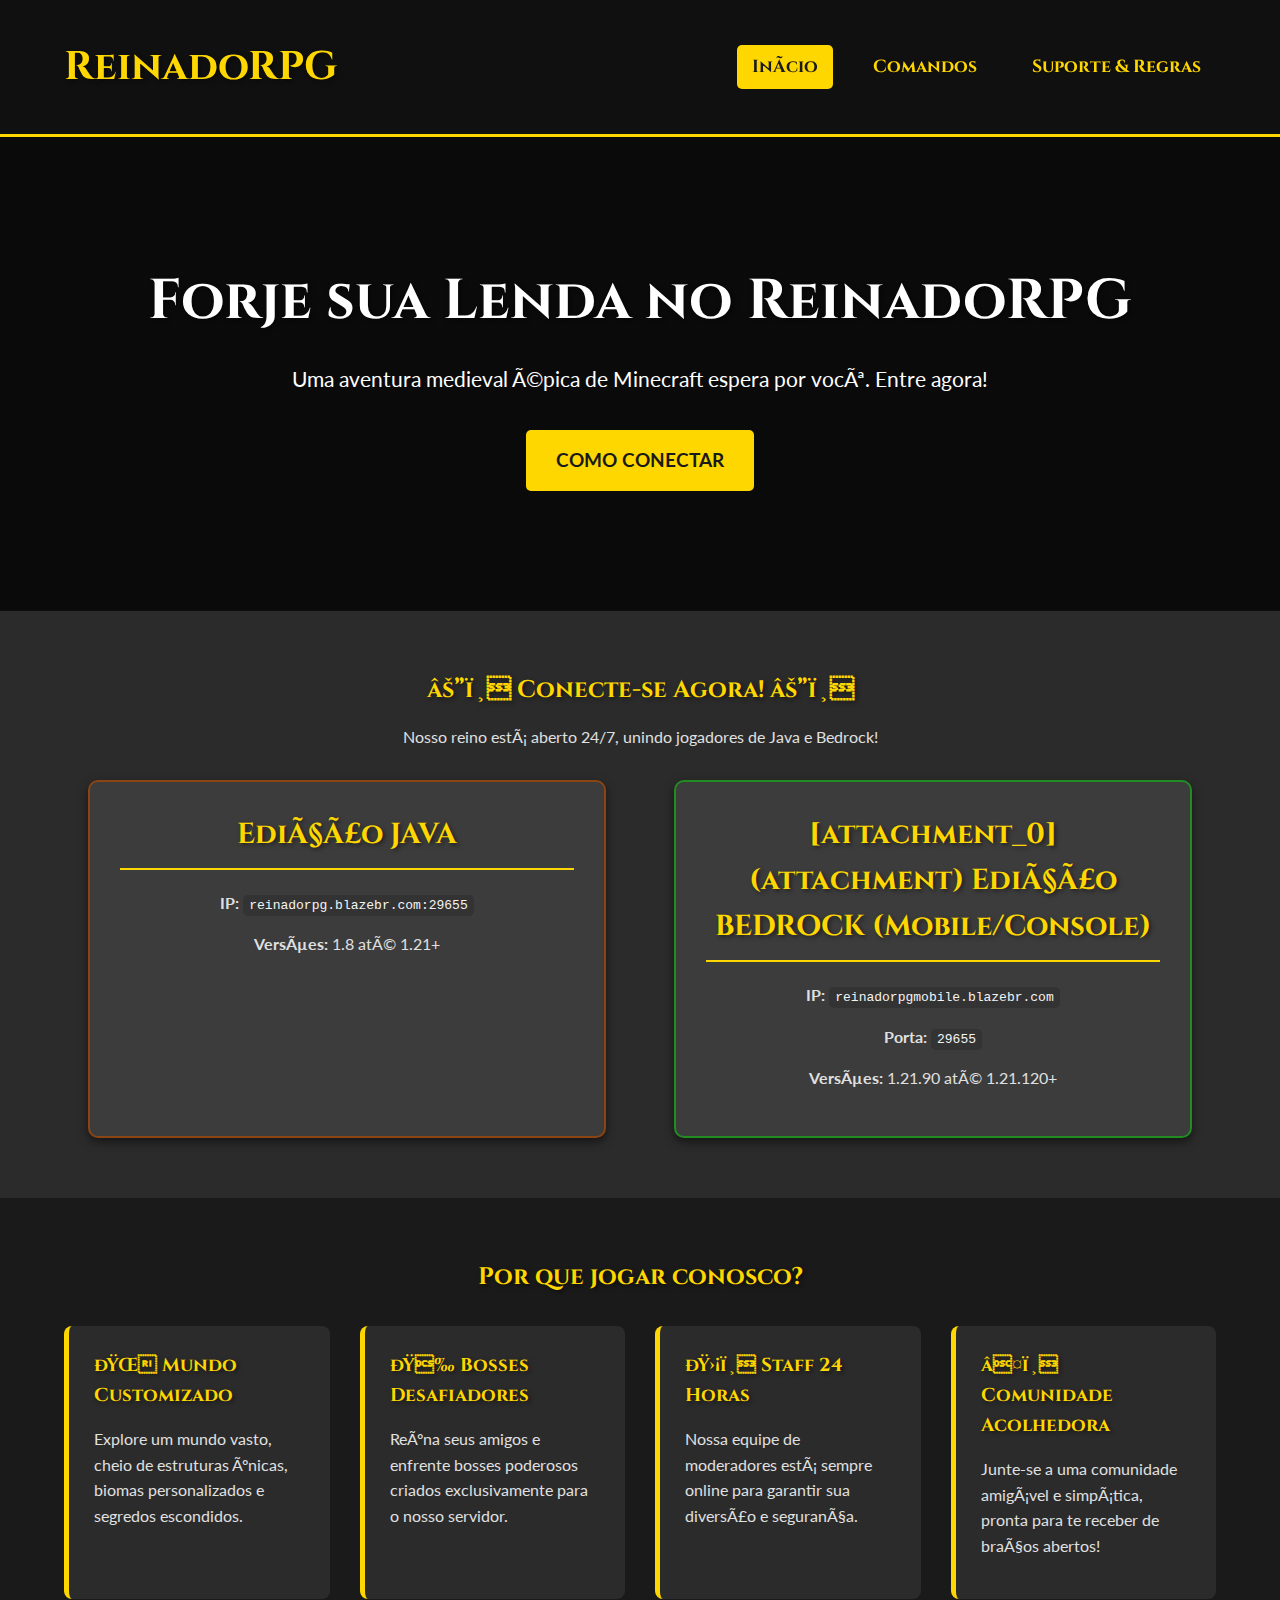
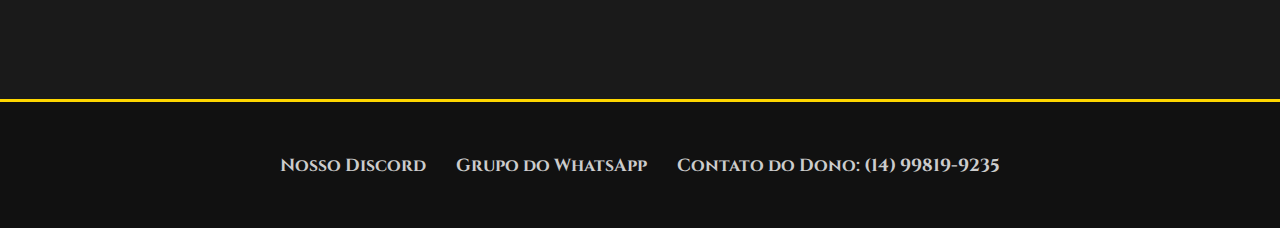
<file: index.html>
<!DOCTYPE html>
<html lang="pt-br">
<head>
    <meta charset="UTF-B">
    <meta name="viewport" content="width=device-width, initial-scale=1.0">
    <title>ReinadoRPG - Início</title>
    <link rel="stylesheet" href="style.css">
    <link href="https://fonts.googleapis.com/css2?family=Cinzel:wght@700&family=Lato:wght@400;700&display=swap" rel="stylesheet">
</head>
<body>
    <header>
        <div class="container">
            <h1 class="logo">ReinadoRPG</h1>
            <nav>
                <ul>
                    <li><a href="index.html" class="active">Início</a></li>
                    <li><a href="comandos.html">Comandos</a></li>
                    <li><a href="suporte.html">Suporte & Regras</a></li>
                </ul>
            </nav>
        </div>
    </header>

    <main>
        <section class="hero">
            <div class="container">
                <h2>Forje sua Lenda no ReinadoRPG</h2>
                <p>Uma aventura medieval épica de Minecraft espera por você. Entre agora!</p>
                <a href="#conexao" class="cta-button">Como Conectar</a>
            </div>
        </section>

        <section id="conexao" class="info-section">
            <div class="container">
                <h2>⚔️ Conecte-se Agora! ⚔️</h2>
                <p>Nosso reino está aberto 24/7, unindo jogadores de Java e Bedrock!</p>
                
                <div class="connection-boxes">
                    <div class="connection-box java">
                        <h3> Edição JAVA</h3>
                        <p><strong>IP:</strong> <code>reinadorpg.blazebr.com:29655</code></p>
                        <p><strong>Versões:</strong> 1.8 até 1.21+</p>
                    </div>
                    
                    <div class="connection-box bedrock">
                        <h3>[attachment_0](attachment) Edição BEDROCK (Mobile/Console)</h3>
                        <p><strong>IP:</strong> <code>reinadorpgmobile.blazebr.com</code></p>
                        <p><strong>Porta:</strong> <code>29655</code></p>
                        <p><strong>Versões:</strong> 1.21.90 até 1.21.120+</p>
                    </div>
                </div>
            </div>
        </section>

        <section class="features-section">
            <div class="container">
                <h2>Por que jogar conosco?</h2>
                <div class="features-grid">
                    <div class="feature">
                        <h3>🌍 Mundo Customizado</h3>
                        <p>Explore um mundo vasto, cheio de estruturas únicas, biomas personalizados e segredos escondidos.</p>
                    </div>
                    <div class="feature">
                        <h3>🐉 Bosses Desafiadores</h3>
                        <p>Reúna seus amigos e enfrente bosses poderosos criados exclusivamente para o nosso servidor.</p>
                    </div>
                    <div class="feature">
                        <h3>🛡️ Staff 24 Horas</h3>
                        <p>Nossa equipe de moderadores está sempre online para garantir sua diversão e segurança.</p>
                    </div>
                    <div class="feature">
                        <h3>❤️ Comunidade Acolhedora</h3>
                        <p>Junte-se a uma comunidade amigável e simpática, pronta para te receber de braços abertos!</p>
                    </div>
                </div>
            </div>
        </section>
    </main>

    <footer>
        <div class="container">
            <div class="footer-links">
                <a href="https://discord.gg/5jvwssAV9t" target="_blank">Nosso Discord</a>
                <a href="https://chat.whatsapp.com/EyBu39XdT7LEYKy4OXibOp" target="_blank">Grupo do WhatsApp</a>
                <span>Contato do Dono: (14) 99819-9235</span>
            </div>
        </div>
    </footer>
</body>
</html>
</file>
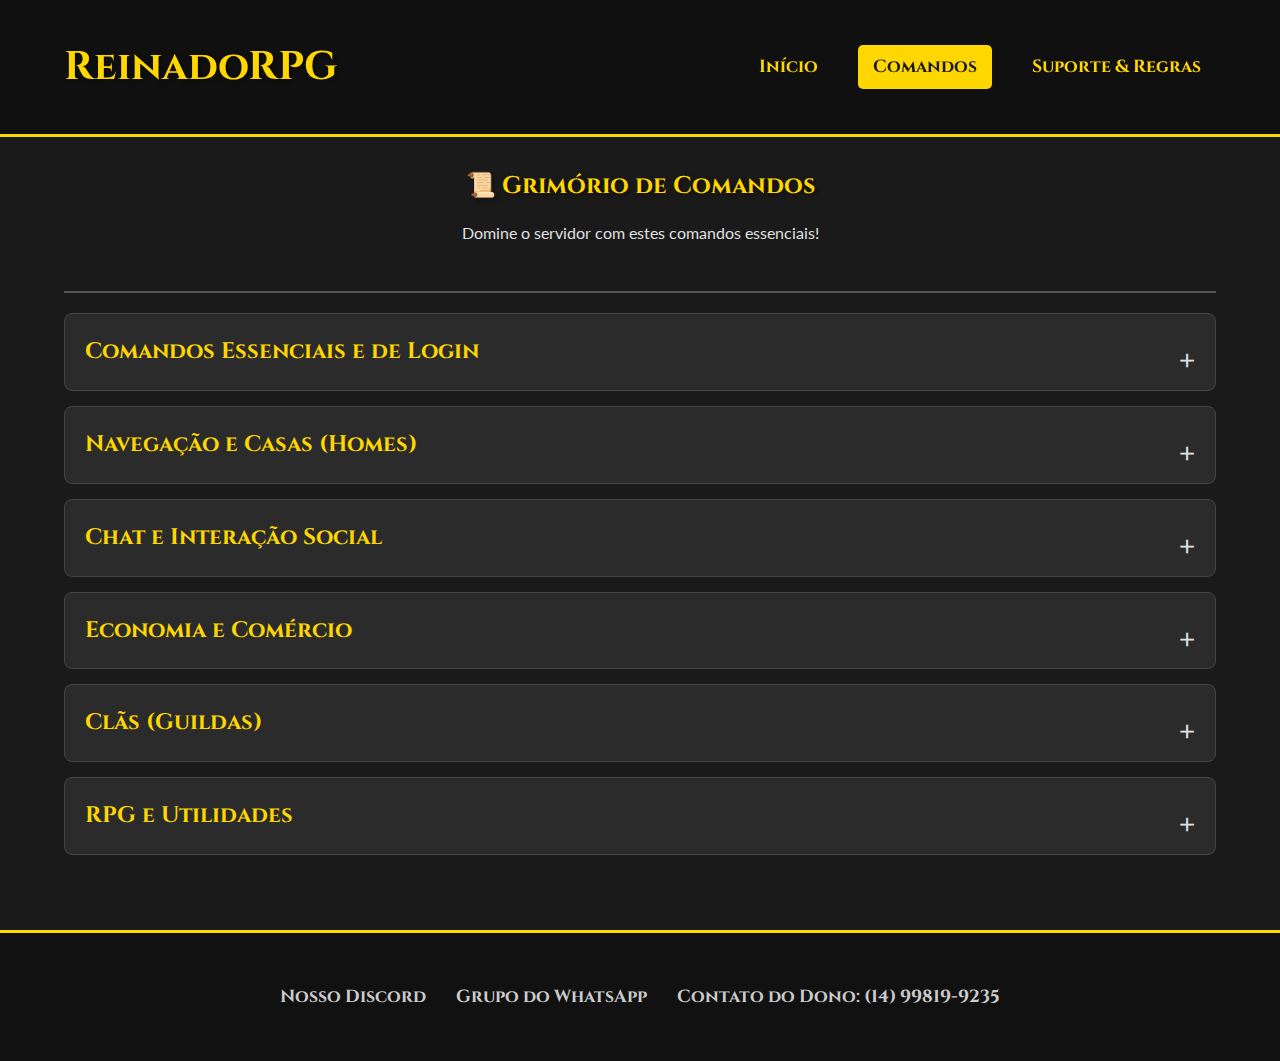
<file: comandos.html>
<!DOCTYPE html>
<html lang="pt-br">
<head>
    <meta charset="UTF-8">
    <meta name="viewport" content="width=device-width, initial-scale=1.0">
    <title>ReinadoRPG - Comandos</title>
    <link rel="stylesheet" href="style.css">
    <link href="https://fonts.googleapis.com/css2?family=Cinzel:wght@700&family=Lato:wght@400;700&display=swap" rel="stylesheet">
</head>
<body>
    <header>
        <div class="container">
            <h1 class="logo">ReinadoRPG</h1>
            <nav>
                <ul>
                    <li><a href="index.html">Início</a></li>
                    <li><a href="comandos.html" class="active">Comandos</a></li>
                    <li><a href="suporte.html">Suporte & Regras</a></li>
                </ul>
            </nav>
        </div>
    </header>

    <main>
        <section class="container page-title">
            <h2>📜 Grimório de Comandos</h2>
            <p>Domine o servidor com estes comandos essenciais!</p>
        </section>

        <section class="container">
            
            <details class="command-category">
                <summary>Comandos Essenciais e de Login</summary>
                <ul>
                    <li><strong>/register (senha) (senha)</strong> - Cria sua conta no servidor. Use uma senha segura!</li>
                    <li><strong>/login (senha)</strong> - Acessa sua conta ao entrar no servidor.</li>
                    <li><strong>/spawn</strong> - Retorna você instantaneamente para o ponto inicial do servidor.</li>
                    <li><strong>/kits</strong> - Abre o menu para resgatar seus kits (diários, de classe, etc.).</li>
                </ul>
            </details>

            <details class="command-category">
                <summary>Navegação e Casas (Homes)</summary>
                <ul>
                    <li><strong>/rtp</strong> - Teleporta você para um local aleatório no mundo.</li>
                    <li><strong>/warp</strong> - Abre a lista de locais públicos para onde você pode se teleportar.</li>
                    <li><strong>/createhome (nome)</strong> - Cria um ponto de teleporte (home) na sua localização atual.</li>
                    <li><strong>/sethome (nome)</strong> - Atualiza a localização de uma home existente.</li>
                    <li><strong>/home (nome)</strong> - Teleporta você para a home especificada.</li>
                    <li><strong>/delhome (nome)</strong> - Apaga uma de suas homes.</li>
                </ul>
            </details>

            <details class="command-category">
                <summary>Chat e Interação Social</summary>
                <ul>
                    <li><strong>/g (mensagem)</strong> - Envia uma mensagem no chat global.</li>
                    <li><strong>/tell (jogador) (msg)</strong> - Envia uma mensagem privada para outro jogador.</li>
                    <li><strong>/afk</strong> - Marca você como "Ausente" (Away From Keyboard).</li>
                    <li><strong>/sit</strong> - Permite que seu personagem se sente no chão.</li>
                    <li><strong>/ignoreplayer (nome)</strong> - Bloqueia todas as mensagens de um jogador específico.</li>
                </ul>
            </details>

            <details class="command-category">
                <summary>Economia e Comércio</summary>
                <ul>
                    <li><strong>/balance</strong> - Mostra quanto dinheiro (money) você possui.</li>
                    <li><strong>/balancetop</strong> - Exibe a lista dos jogadores mais ricos do servidor.</li>
                    <li><strong>/pay (jogador) (quantia)</strong> - Paga uma quantia em dinheiro para outro jogador.</li>
                    <li><strong>/sell inventou</strong> - Vende itens do seu inventário (verificar o comando exato no jogo).</li>
                    <li><strong>/sell blocos</strong> - Vende blocos (verificar o comando exato no jogo).</li>
                    <li><strong>/sell all</strong> - Vende todos os itens vendáveis do seu inventário.</li>
                </ul>
            </details>

            <details class="command-category">
                <summary>Clãs (Guildas)</summary>
                <ul>
                    <li><strong>/clan menu</strong> - Abre a interface principal de gerenciamento do seu clã.</li>
                    <li><strong>/clan invite (jogador)</strong> - Convida um jogador para o seu clã.</li>
                    <li><strong>/clan accept</strong> - Aceita um convite para entrar em um clã.</li>
                    <li><strong>/clan deny</strong> - Recusa um convite de clã.</li>
                    <li><strong>/clan kick (jogador)</strong> - Remove um membro do seu clã.</li>
                    <li><strong>/clan setbase</strong> - Define a base (home) do seu clã na sua localização.</li>
                    <li><strong>/clan base</strong> - Teleporta você para a base do seu clã.</li>
                </ul>
            </details>

            <details class="command-category">
                <summary>RPG e Utilidades</summary>
                <ul>
                    <li><strong>/bendgui</strong> - Abre a interface de habilidades e magias.</li>
                    <li><strong>/level</strong> - Exibe seu nível atual e progresso.</li>
                    <li><strong>/skins</strong> - Abre o menu para alterar ou customizar sua skin.</li>
                    <li><strong>/discord</strong> - Mostra o link do Discord oficial do servidor.</li>
                    <li><strong>/claim (nome)</strong> - Possivelmente relacionado a proteger seu terreno (verificar uso).</li>
                    <li><strong>/ping</strong> - Testa sua latência (conexão) com o servidor. (Resposta: Pong!)</li>
                    <li><strong>/jukebox</strong> - Permite tocar músicas (verificar uso).</li>
                    <li><strong>/helpop (mensagem)</strong> - Envia uma mensagem de ajuda diretamente para a Staff online.</li>
                </ul>
            </details>

        </section>
    </main>

    <footer>
        <div class="container">
            <div class="footer-links">
                <a href="https://discord.gg/5jvwssAV9t" target="_blank">Nosso Discord</a>
                <a href="https://chat.whatsapp.com/EyBu39XdT7LEYKy4OXibOp" target="_blank">Grupo do WhatsApp</a>
                <span>Contato do Dono: (14) 99819-9235</span>
            </div>
        </div>
    </footer>
</body>
</html>
</file>
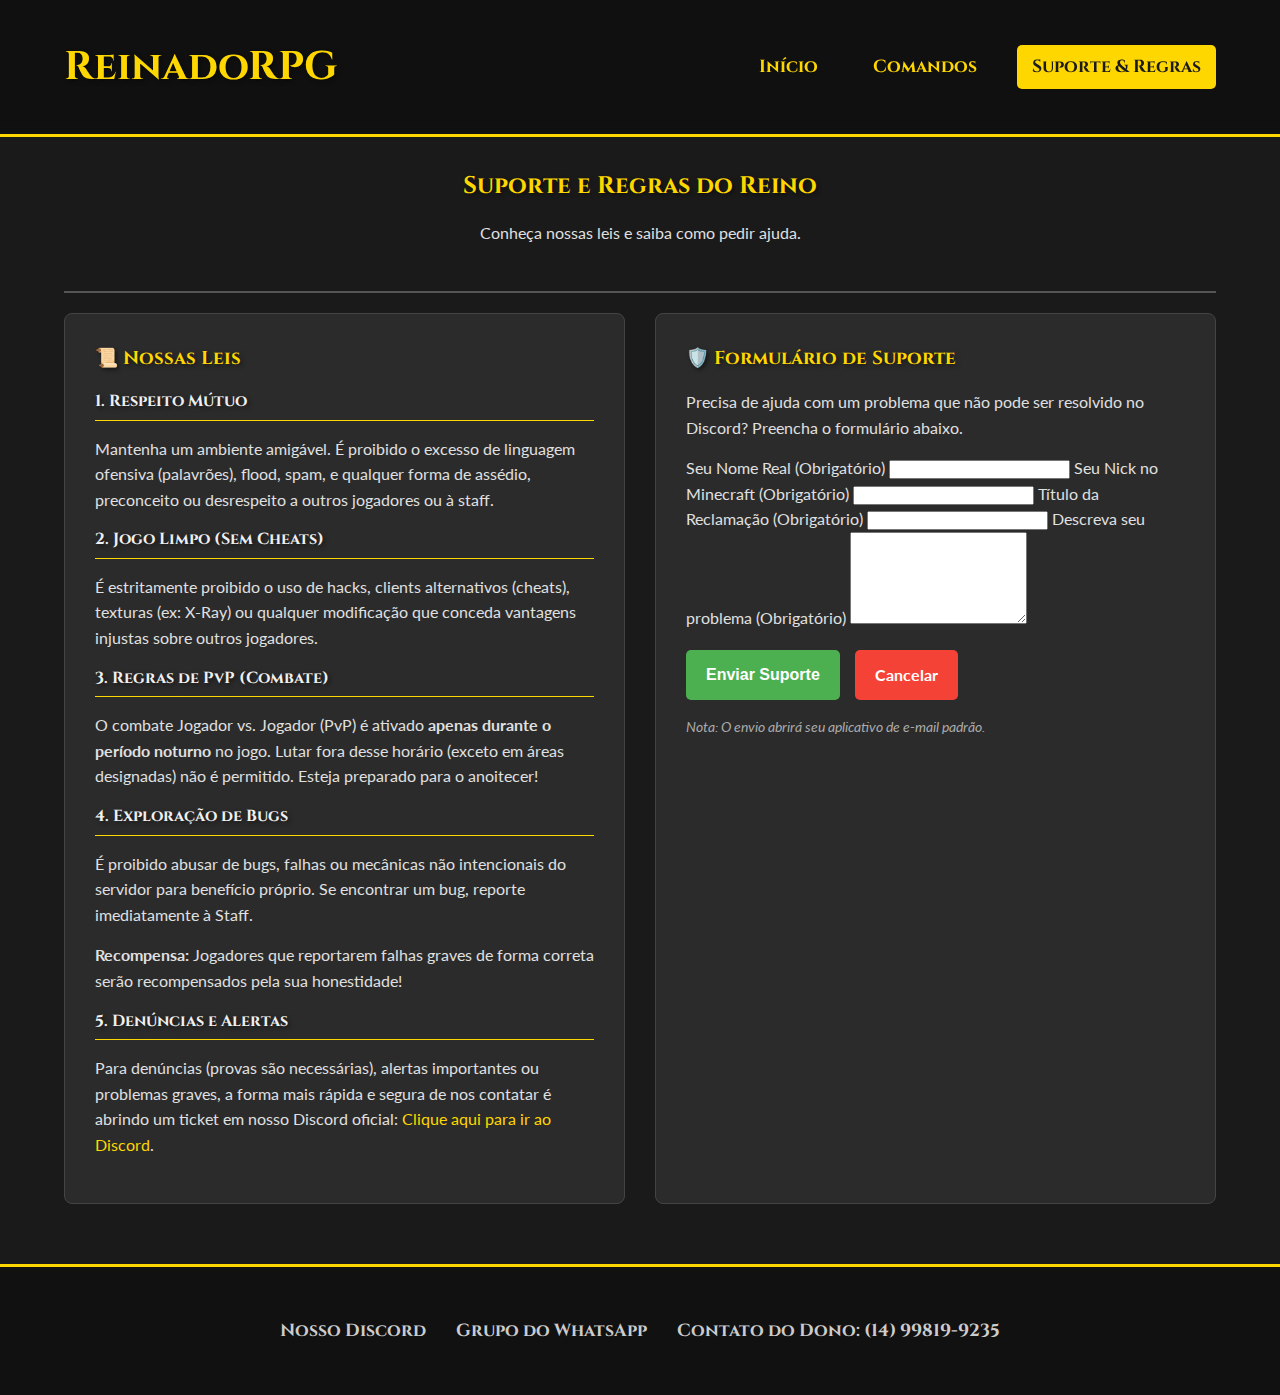
<file: suporte.html>
<!DOCTYPE html>
<html lang="pt-br">
<head>
    <meta charset="UTF-8">
    <meta name="viewport" content="width=device-width, initial-scale=1.0">
    <title>ReinadoRPG - Suporte & Regras</title>
    <link rel="stylesheet" href="style.css">
    <link href="https://fonts.googleapis.com/css2?family=Cinzel:wght@700&family=Lato:wght@400;700&display=swap" rel="stylesheet">
</head>
<body>
    <header>
        <div class="container">
            <h1 class="logo">ReinadoRPG</h1>
            <nav>
                <ul>
                    <li><a href="index.html">Início</a></li>
                    <li><a href="comandos.html">Comandos</a></li>
                    <li><a href="suporte.html" class="active">Suporte & Regras</a></li>
                </ul>
            </nav>
        </div>
    </header>

    <main>
        <section class="container page-title">
            <h2>Suporte e Regras do Reino</h2>
            <p>Conheça nossas leis e saiba como pedir ajuda.</p>
        </section>

        <div class="container support-grid">
            <div class="rules-box">
                <h3>📜 Nossas Leis</h3>
                
                <h4>1. Respeito Mútuo</h4>
                <p>Mantenha um ambiente amigável. É proibido o excesso de linguagem ofensiva (palavrões), flood, spam, e qualquer forma de assédio, preconceito ou desrespeito a outros jogadores ou à staff.</p>

                <h4>2. Jogo Limpo (Sem Cheats)</h4>
                <p>É estritamente proibido o uso de hacks, clients alternativos (cheats), texturas (ex: X-Ray) ou qualquer modificação que conceda vantagens injustas sobre outros jogadores.</p>

                <h4>3. Regras de PvP (Combate)</h4>
                <p>O combate Jogador vs. Jogador (PvP) é ativado <strong>apenas durante o período noturno</strong> no jogo. Lutar fora desse horário (exceto em áreas designadas) não é permitido. Esteja preparado para o anoitecer!</p>

                <h4>4. Exploração de Bugs</h4>
                <p>É proibido abusar de bugs, falhas ou mecânicas não intencionais do servidor para benefício próprio. Se encontrar um bug, reporte imediatamente à Staff.</p>
                <p><strong>Recompensa:</strong> Jogadores que reportarem falhas graves de forma correta serão recompensados pela sua honestidade!</p>

                <h4>5. Denúncias e Alertas</h4>
                <p>Para denúncias (provas são necessárias), alertas importantes ou problemas graves, a forma mais rápida e segura de nos contatar é abrindo um ticket em nosso Discord oficial: <a href="https://discord.gg/5jvwssAV9t" target="_blank">Clique aqui para ir ao Discord</a>.</p>
            </div>

            <div class="support-form-box">
                <h3>🛡️ Formulário de Suporte</h3>
                <p>Precisa de ajuda com um problema que não pode ser resolvido no Discord? Preencha o formulário abaixo.</p>
                
                <form classid="support-form" action="mailto:rpggamingbrasil@gmail.com" method="post" enctype="text/plain">
                    
                    <label for="nome">Seu Nome Real (Obrigatório)</label>
                    <input type="text" id="nome" name="Nome" required>
                    
                    <label for="nick">Seu Nick no Minecraft (Obrigatório)</label>
                    <input type="text" id="nick" name="Nick_Minecraft" required>
                    
                    <label for="titulo">Título da Reclamação (Obrigatório)</label>
                    <input type="text" id="titulo" name="Titulo" required>
                    
                    <label for="reclamacao">Descreva seu problema (Obrigatório)</label>
                    <textarea id="reclamacao" name="Reclamacao" rows="6" required></textarea>
                    
                    <div class="form-buttons">
                        <button type="submit" class="submit-button">Enviar Suporte</button>
                        <a href="index.html" class="cancel-button">Cancelar</a>
                    </div>
                </form>
                <p class="form-note">Nota: O envio abrirá seu aplicativo de e-mail padrão.</p>
            </div>
        </div>
    </main>

    <footer>
        <div class="container">
            <div class="footer-links">
                <a href="https://discord.gg/5jvwssAV9t" target="_blank">Nosso Discord</a>
                <a href="https://chat.whatsapp.com/EyBu39XdT7LEYKy4OXibOp" target="_blank">Grupo do WhatsApp</a>
                <span>Contato do Dono: (14) 99819-9235</span>
            </div>
        </div>
    </footer>
</body>
</html>
</file>
<file: style.css>
/* --- Configurações Globais (Reset) --- */
* {
    margin: 0;
    padding: 0;
    box-sizing: border-box;
}

body {
    font-family: 'Lato', sans-serif; /* Fonte moderna para leitura */
    background-color: #1a1a1a; /* Fundo escuro */
    color: #e0e0e0; /* Texto principal claro */
    line-height: 1.6;
    /* Imagem de fundo sutil de pedra */
    background-image: url('https://www.transparenttextures.com/patterns/dark-stone-wall.png');
    background-attachment: fixed;
}

.container {
    width: 90%;
    max-width: 1200px;
    margin: 0 auto;
    padding: 20px 0;
}

h1, h2, h3, h4 {
    font-family: 'Cinzel', serif; /* Fonte medieval para títulos */
    color: #ffd700; /* Ouro */
    margin-bottom: 15px;
    text-shadow: 2px 2px 4px rgba(0,0,0,0.5);
}

p {
    margin-bottom: 15px;
}

a {
    color: #ffd700;
    text-decoration: none;
    transition: color 0.3s ease;
}

a:hover {
    color: #fff;
}

code {
    background-color: #333;
    color: #f4f4f4;
    padding: 3px 6px;
    border-radius: 5px;
    font-family: monospace;
}

/* --- Cabeçalho (Header) e Navegação --- */
header {
    background-color: rgba(15, 15, 15, 0.85); /* Preto semi-transparente */
    border-bottom: 3px solid #ffd700;
    padding: 15px 0;
    position: sticky;
    top: 0;
    z-index: 100;
    backdrop-filter: blur(5px);
}

header .container {
    display: flex;
    justify-content: space-between;
    align-items: center;
}

header .logo {
    font-size: 2.5em;
    margin: 0;
}

header nav ul {
    list-style: none;
    display: flex;
}

header nav li {
    margin-left: 25px;
}

header nav a {
    font-family: 'Cinzel', serif;
    font-size: 1.1em;
    font-weight: 700;
    padding: 10px 15px;
    border-radius: 5px;
    transition: background-color 0.3s ease;
}

header nav a.active,
header nav a:hover {
    background-color: #ffd700;
    color: #1a1a1a;
    text-shadow: none;
}

/* --- Seção Herói (Página Inicial) --- */
.hero {
    background: linear-gradient(rgba(0, 0, 0, 0.6), rgba(0, 0, 0, 0.6)), url('https://img.playbook.com/1C02-K5tL_i7TqZ1D5o-iGv1yv8-i-HqX0-TqM_1yv0/eyJzYyI6IiIsImV4IjoiMjAyNC0wMS0yOVQxNzozOTo0MCswMDAwIiwidiI6IjEifQ.9l6-U6y-f1l-v5i-d3b-X6a-J8p-P4h-m2k-y7g-X3y'); /* Imagem de fundo genérica medieval/minecraft */
    background-size: cover;
    background-position: center;
    color: #fff;
    text-align: center;
    padding: 100px 20px;
}

.hero h2 {
    font-size: 3.5em;
    color: #fff;
}

.hero p {
    font-size: 1.3em;
}

.cta-button {
    display: inline-block;
    background-color: #ffd700;
    color: #1a1a1a;
    padding: 15px 30px;
    font-size: 1.2em;
    font-weight: 700;
    border-radius: 5px;
    margin-top: 20px;
    text-transform: uppercase;
    transition: transform 0.3s ease, box-shadow 0.3s ease;
}

.cta-button:hover {
    transform: scale(1.05);
    box-shadow: 0 5px 15px rgba(255, 215, 0, 0.3);
}

/* --- Seção de Conexão (Página Inicial) --- */
#conexao {
    background-color: #2b2b2b;
    padding: 40px 0;
    text-align: center;
}

.connection-boxes {
    display: flex;
    justify-content: space-around;
    gap: 20px;
    margin-top: 30px;
    flex-wrap: wrap; /* Para telas menores */
}

.connection-box {
    background-color: #3c3c3c;
    border: 2px solid #555;
    padding: 30px;
    border-radius: 10px;
    width: 45%;
    min-width: 300px;
    box-shadow: 0 4px 10px rgba(0,0,0,0.5);
}

.connection-box h3 {
    font-size: 1.8em;
    border-bottom: 2px solid #ffd700;
    padding-bottom: 10px;
    margin-bottom: 20px;
}
.connection-box.java { border-color: #8b4513; } /* Marrom (Java) */
.connection-box.bedrock { border-color: #228b22; } /* Verde (Bedrock) */

/* --- Seção de Recursos (Página Inicial) --- */
.features-section {
    padding: 40px 0;
    text-align: center;
}

.features-grid {
    display: grid;
    grid-template-columns: repeat(auto-fit, minmax(250px, 1fr));
    gap: 30px;
    margin-top: 30px;
    text-align: left;
}

.feature {
    background-color: #2b2b2b;
    padding: 25px;
    border-radius: 8px;
    border-left: 5px solid #ffd700;
}

/* --- Página de Comandos --- */
.page-title {
    text-align: center;
    padding: 30px 0;
    border-bottom: 2px solid #555;
}

.command-category {
    background-color: #2b2b2b;
    border: 1px solid #444;
    border-radius: 8px;
    margin-bottom: 15px;
    overflow: hidden;
}

.command-category summary {
    font-family: 'Cinzel', serif;
    font-size: 1.4em;
    font-weight: 700;
    color: #ffd700;
    padding: 20px;
    cursor: pointer;
    display: block;
    position: relative;
}

.command-category summary::after { /* Símbolo + */
    content: '+';
    position: absolute;
    right: 20px;
    font-size: 1.5em;
    color: #e0e0e0;
}

.command-category[open] summary::after { /* Símbolo - */
    content: '−';
}

.command-category ul {
    list-style: none;
    padding: 0 20px 20px 40px;
}

.command-category li {
    padding: 8px 0;
    border-bottom: 1px dashed #444;
}
.command-category li:last-child {
    border-bottom: none;
}
.command-category li strong {
    color: #ffd700;
}

/* --- Página de Suporte e Regras --- */
.support-grid {
    display: grid;
    grid-template-columns: 1fr 1fr;
    gap: 30px;
}

.rules-box, .support-form-box {
    background-color: #2b2b2b;
    padding: 30px;
    border-radius: 8px;
    border: 1px solid #444;
}

.rules-box h4 {
    color: #f0f0f0;
    border-bottom: 1px solid #ffd700;
    padding-bottom: 5px;
    margin-top: 15px;
}

/* Formulário de Suporte */
#support-form label {
    display: block;
    font-family: 'Cinzel', serif;
    font-weight: 700;
    margin-top: 15px;
    margin-bottom: 5px;
    color: #ffd700;
}

#support-form input[type="text"],
#support-form textarea {
    width: 100%;
    padding: 12px;
    background-color: #333;
    border: 1px solid #555;
    border-radius: 5px;
    color: #e0e0e0;
    font-family: 'Lato', sans-serif;
    font-size: 1em;
}

#support-form textarea {
    resize: vertical;
    min-height: 100px;
}

.form-buttons {
    display: flex;
    gap: 15px;
    margin-top: 20px;
}

.submit-button, .cancel-button {
    padding: 12px 20px;
    border: none;
    border-radius: 5px;
    font-size: 1em;
    font-weight: 700;
    cursor: pointer;
    transition: all 0.3s ease;
}

.submit-button {
    background-color: #4CAF50; /* Verde */
    color: white;
}
.submit-button:hover {
    background-color: #45a049;
}

.cancel-button {
    background-color: #f44336; /* Vermelho */
    color: white;
    text-align: center;
}
.cancel-button:hover {
    background-color: #d32f2f;
}

.form-note {
    font-size: 0.9em;
    color: #aaa;
    margin-top: 15px;
    font-style: italic;
}

/* --- Rodapé (Footer) --- */
footer {
    background-color: #111;
    border-top: 3px solid #ffd700;
    padding: 30px 0;
    margin-top: 40px;
    text-align: center;
}

.footer-links {
    display: flex;
    justify-content: center;
    align-items: center;
    gap: 30px;
    flex-wrap: wrap;
}

.footer-links a,
.footer-links span {
    font-family: 'Cinzel', serif;
    font-weight: 700;
    color: #ccc;
    font-size: 1.1em;
}

.footer-links a:hover {
    color: #ffd700;
}

/* --- Responsividade (Telas Pequenas) --- */
@media (max-width: 768px) {
    header .container {
        flex-direction: column;
    }
    header nav ul {
        margin-top: 15px;
        justify-content: center;
    }
    header nav li {
        margin: 0 10px;
    }

    .hero h2 {
        font-size: 2.5em;
    }

    .connection-box {
        width: 100%;
    }

    .support-grid {
        grid-template-columns: 1fr; /* Coluna única */
    }
}
</file>
